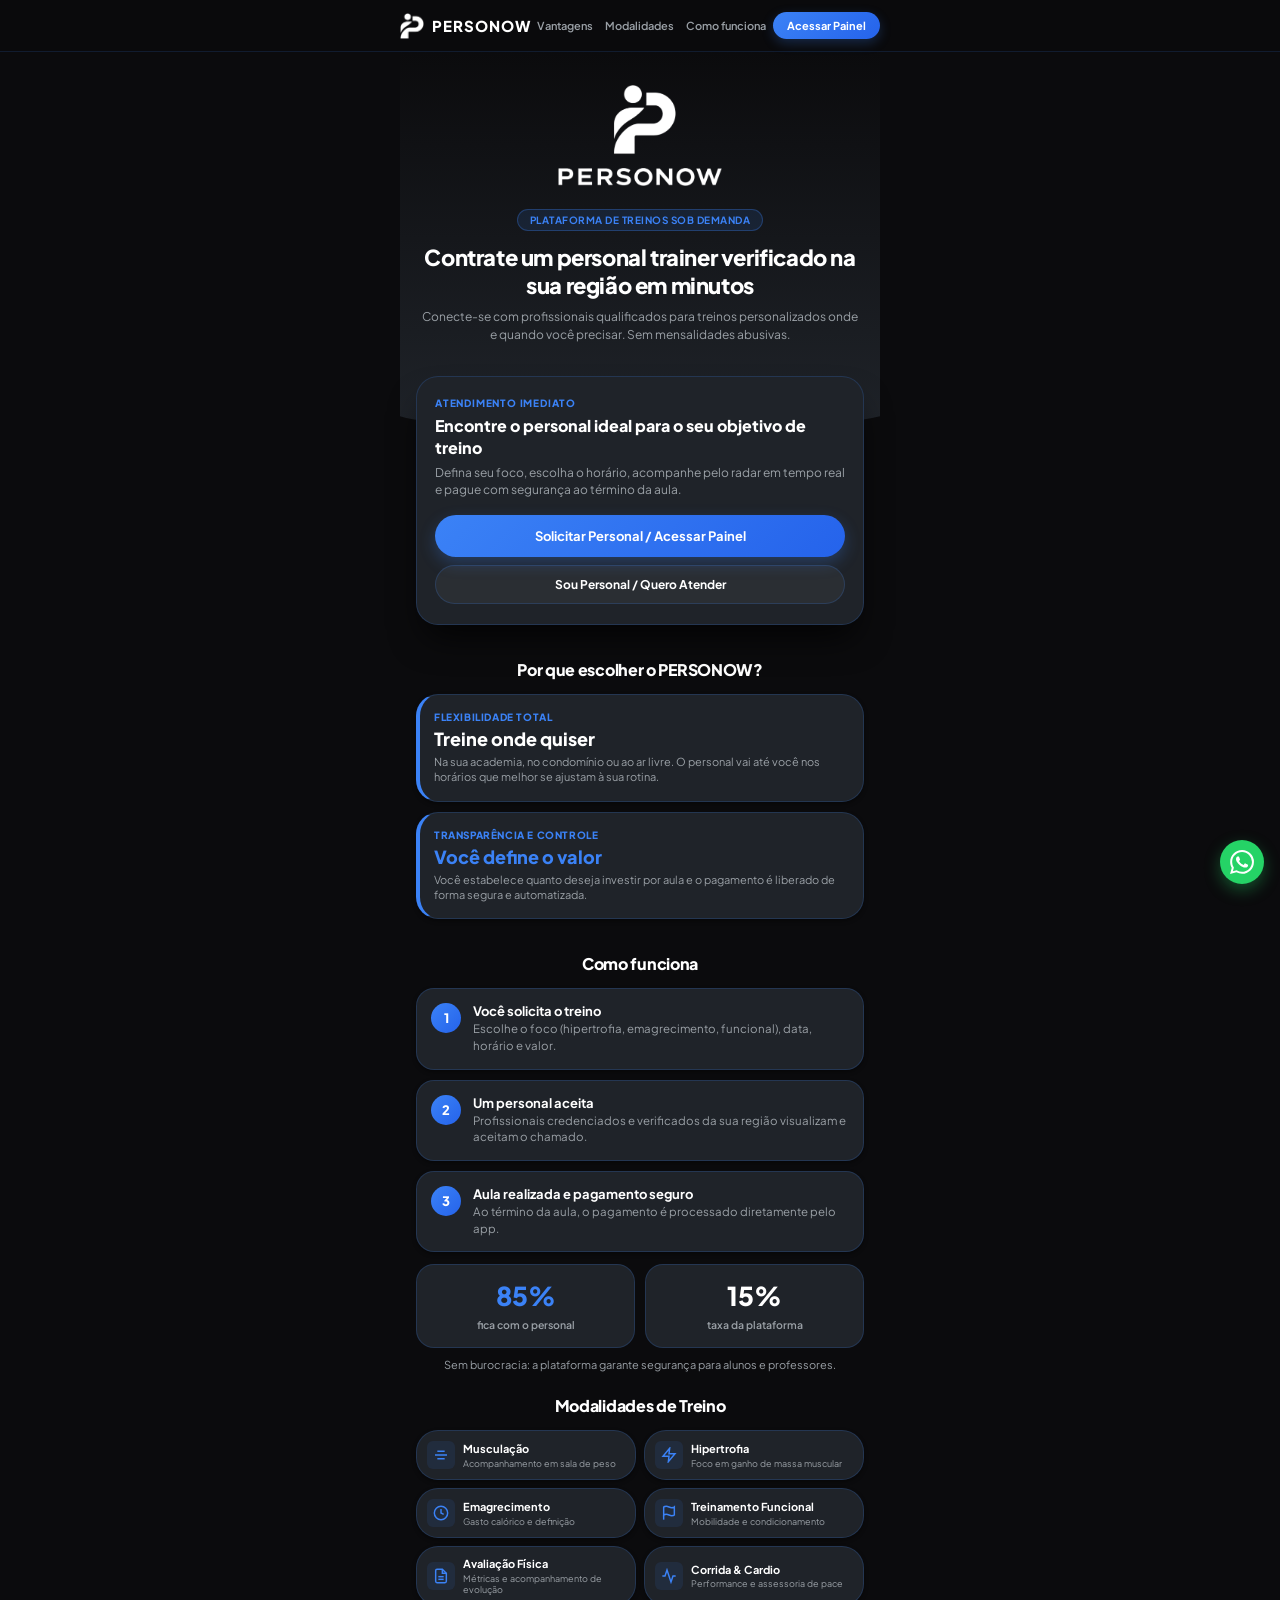
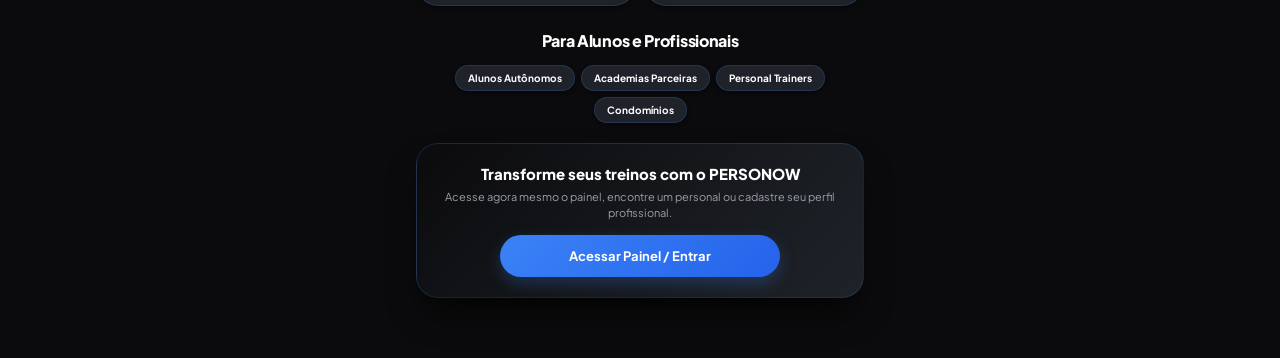
<file: landing.html>
<!DOCTYPE html>
<html lang="pt-BR">
<head>
    <meta charset="UTF-8">
    <meta name="viewport" content="width=device-width, initial-scale=1.0, viewport-fit=cover">
    <title>PERSONOW - Treinos e Aulas Sob Demanda</title>
    <link rel="stylesheet" href="style-landing.css">
    <link rel="manifest" href="manifest.json">
    <link rel="icon" type="image/png" href="icon-192.png">
    <link rel="apple-touch-icon" href="icon-192.png">
    <meta name="theme-color" content="#07090e">
</head>
<body>

    <!-- NAVBAR FIXED SAAS -->
    <header class="navbar-landing">
        <div class="nav-container">
            <a href="landing.html" class="nav-logo-link" aria-label="PERSONOW"><img src="logo-simbolo-branco.png" alt="" class="nav-logo-img"><span class="nav-logo-text">PERSONOW</span></a>
            <nav class="nav-links">
                <a href="#roi-calculo">Vantagens</a>
                <a href="#solucoes">Modalidades</a>
                <a href="#como-funciona">Como funciona</a>
            </nav>
            <a href="index.html" class="nav-btn-entrar">Acessar Painel</a>
        </div>
    </header>

    <!-- WHATSAPP FLOAT -->
    <a href="https://wa.me/5519999999999" target="_blank" id="btn-whatsapp-suporte" class="btn-whatsapp" title="Suporte via WhatsApp">
        <svg viewBox="0 0 24 24" fill="currentColor" width="24" height="24">
            <path d="M17.472 14.382c-.297-.149-1.758-.867-2.03-.967-.273-.099-.471-.148-.67.15-.197.297-.767.966-.94 1.164-.173.199-.347.223-.644.075-.297-.15-1.255-.463-2.39-1.475-.883-.788-1.48-1.761-1.653-2.059-.173-.297-.018-.458.13-.606.134-.133.298-.347.446-.52.149-.174.198-.298.298-.497.099-.198.05-.371-.025-.52-.075-.149-.669-1.612-.916-2.207-.242-.579-.487-.5-.669-.51-.173-.008-.371-.01-.57-.01-.198 0-.52.074-.792.372-.272.297-1.04 1.016-1.04 2.479 0 1.462 1.065 2.875 1.213 3.074.149.198 2.096 3.2 5.077 4.487.709.306 1.262.489 1.694.625.712.227 1.36.195 1.871.118.571-.085 1.758-.719 2.006-1.413.248-.694.248-1.289.173-1.413-.074-.124-.272-.198-.57-.347m-5.421 7.403h-.004a9.87 9.87 0 01-5.031-1.378l-.361-.214-3.741.982.998-3.648-.235-.374a9.86 9.86 0 01-1.51-5.26c.001-5.45 4.436-9.884 9.888-9.884 2.64 0 5.122 1.03 6.988 2.898a9.825 9.825 0 012.893 6.994c-.003 5.45-4.437 9.884-9.885 9.884m8.413-18.297A11.815 11.815 0 0012.05 0C5.495 0 .16 5.335.157 11.892c0 2.096.547 4.142 1.588 5.945L.057 24l6.305-1.654a11.882 11.882 0 005.683 1.448h.005c6.554 0 11.89-5.335 11.893-11.893a11.821 11.821 0 00-3.48-8.413Z"/>
        </svg>
    </a>

    <div id="landing-page-container">
        <!-- HERO BANNER TECH B2B -->
        <section class="hero-banner">
            <img src="logo-branco.png" alt="PERSONOW" class="hero-logo">
            <span class="hero-badge-tech">Plataforma de Treinos Sob Demanda</span>
            <h1 class="hero-headline">Contrate um personal trainer verificado na sua região em minutos</h1>
            <p class="hero-subheadline">Conecte-se com profissionais qualificados para treinos personalizados onde e quando você precisar. Sem mensalidades abusivas.</p>

            <div class="hero-wave">
                <svg viewBox="0 0 1200 120" preserveAspectRatio="none">
                    <path d="M321.39,56.44c58-10.79,114.16-30.13,172-41.86,82.39-16.72,168.19-17.73,250.45-.39C823.78,31,906.67,72,985.66,92.83c70.05,18.48,146.53,26.09,214.34,3V120H0V95.8C59.71,118.06,150.21,121.2,216.7,112.55A1032.12,1032.12,0,0,0,321.39,56.44Z" class="shape-fill"></path>
                </svg>
            </div>
        </section>

        <!-- CARD DE AÇÃO PRINCIPAL -->
        <div class="card-overlap">
            <span class="card-tag">Atendimento Imediato</span>
            <h2 class="card-title">Encontre o personal ideal para o seu objetivo de treino</h2>
            <p class="card-desc">Defina seu foco, escolha o horário, acompanhe pelo radar em tempo real e pague com segurança ao término da aula.</p>

            <a href="index.html" class="btn-main">Solicitar Personal / Acessar Painel</a>
            <a href="personal.html" class="btn-sub">Sou Personal / Quero Atender</a>
        </div>

        <!-- NOVO BLOCO: O VALOR DO TREINO PERSONALIZADO (ROI) -->
        <section class="content-section" id="roi-calculo">
            <h2 class="section-title">Por que escolher o PERSONOW?</h2>
            
            <div class="roi-card-box">
                <div class="roi-item border-highlight">
                    <span class="roi-tag red">Flexibilidade Total</span>
                    <span class="roi-number">Treine onde quiser</span>
                    <p class="roi-desc">Na sua academia, no condomínio ou ao ar livre. O personal vai até você nos horários que melhor se ajustam à sua rotina.</p>
                </div>

                <div class="roi-item green-bg">
                    <span class="roi-tag green">Transparência e Controle</span>
                    <span class="roi-number green-text">Você define o valor</span>
                    <p class="roi-desc">Você estabelece quanto deseja investir por aula e o pagamento é liberado de forma segura e automatizada.</p>
                </div>
            </div>
        </section>

        <!-- COMO FUNCIONA -->
        <section class="content-section" id="como-funciona">
            <h2 class="section-title">Como funciona</h2>
            <div class="how-list">
                <div class="how-step"><span class="how-n">1</span><div><strong>Você solicita o treino</strong><p>Escolhe o foco (hipertrofia, emagrecimento, funcional), data, horário e valor.</p></div></div>
                <div class="how-step"><span class="how-n">2</span><div><strong>Um personal aceita</strong><p>Profissionais credenciados e verificados da sua região visualizam e aceitam o chamado.</p></div></div>
                <div class="how-step"><span class="how-n">3</span><div><strong>Aula realizada e pagamento seguro</strong><p>Ao término da aula, o pagamento é processado diretamente pelo app.</p></div></div>
            </div>
            <div class="split-box">
                <div><span class="split-num">85%</span><span class="split-txt">fica com o personal</span></div>
                <div><span class="split-num alt">15%</span><span class="split-txt">taxa da plataforma</span></div>
            </div>
            <p class="split-note">Sem burocracia: a plataforma garante segurança para alunos e professores.</p>
        </section>

        <!-- MODALIDADES DE TREINO -->
        <section class="content-section" id="solucoes" style="padding-top: 0;">
            <h2 class="section-title">Modalidades de Treino</h2>
            <div class="services-grid-mobile">
                <div class="service-pill">
                    <div class="service-pill-icon">
                        <svg width="16" height="16" viewBox="0 0 24 24" fill="none" stroke="currentColor" stroke-width="2.2"><path d="M6.5 6.5h11M6.5 17.5h11M3 12h18"/></svg>
                    </div>
                    <div>
                        <span class="service-pill-label">Musculação</span>
                        <span class="service-pill-sub">Acompanhamento em sala de peso</span>
                    </div>
                </div>

                <div class="service-pill">
                    <div class="service-pill-icon">
                        <svg width="16" height="16" viewBox="0 0 24 24" fill="none" stroke="currentColor" stroke-width="2.2"><path d="M13 2L3 14h9l-1 8 10-12h-9l1-8z"/></svg>
                    </div>
                    <div>
                        <span class="service-pill-label">Hipertrofia</span>
                        <span class="service-pill-sub">Foco em ganho de massa muscular</span>
                    </div>
                </div>

                <div class="service-pill">
                    <div class="service-pill-icon">
                        <svg width="16" height="16" viewBox="0 0 24 24" fill="none" stroke="currentColor" stroke-width="2.2"><circle cx="12" cy="12" r="10"/><polyline points="12 6 12 12 16 14"/></svg>
                    </div>
                    <div>
                        <span class="service-pill-label">Emagrecimento</span>
                        <span class="service-pill-sub">Gasto calórico e definição</span>
                    </div>
                </div>

                <div class="service-pill">
                    <div class="service-pill-icon">
                        <svg width="16" height="16" viewBox="0 0 24 24" fill="none" stroke="currentColor" stroke-width="2.2"><path d="M4 15s1-1 4-1 5 2 8 2 4-1 4-1V3s-1 1-4 1-5-2-8-2-4 1-4 1z"/><line x1="4" y1="22" x2="4" y2="15"/></svg>
                    </div>
                    <div>
                        <span class="service-pill-label">Treinamento Funcional</span>
                        <span class="service-pill-sub">Mobilidade e condicionamento</span>
                    </div>
                </div>

                <div class="service-pill">
                    <div class="service-pill-icon">
                        <svg width="16" height="16" viewBox="0 0 24 24" fill="none" stroke="currentColor" stroke-width="2.2"><path d="M14 2H6a2 2 0 0 0-2 2v16a2 2 0 0 0 2 2h12a2 2 0 0 0 2-2V8z"/><polyline points="14 2 14 8 20 8"/><line x1="16" y1="13" x2="8" y2="13"/><line x1="16" y1="17" x2="8" y2="17"/></svg>
                    </div>
                    <div>
                        <span class="service-pill-label">Avaliação Física</span>
                        <span class="service-pill-sub">Métricas e acompanhamento de evolução</span>
                    </div>
                </div>

                <div class="service-pill">
                    <div class="service-pill-icon">
                        <svg width="16" height="16" viewBox="0 0 24 24" fill="none" stroke="currentColor" stroke-width="2.2"><path d="M22 12h-4l-3 9L9 3l-3 9H2"/></svg>
                    </div>
                    <div>
                        <span class="service-pill-label">Corrida & Cardio</span>
                        <span class="service-pill-sub">Performance e assessoria de pace</span>
                    </div>
                </div>
            </div>
        </section>

        <!-- PARCEIROS E FOOTER BANNER -->
        <section class="content-section" style="padding-top: 0; padding-bottom: 60px;">
            <h2 class="section-title">Para Alunos e Profissionais</h2>
            
            <div class="partners-wrapper">
                <span class="partner-pill">Alunos Autônomos</span>
                <span class="partner-pill">Academias Parceiras</span>
                <span class="partner-pill">Personal Trainers</span>
                <span class="partner-pill">Condomínios</span>
            </div>

            <div class="footer-cta-box">
                <h3>Transforme seus treinos com o PERSONOW</h3>
                <p>Acesse agora mesmo o painel, encontre um personal ou cadastre seu perfil profissional.</p>
                <a href="index.html" class="btn-main" style="max-width: 280px; margin: 0 auto;">
                    Acessar Painel / Entrar
                </a>
            </div>
        </section>
    </div>

</body>
</html>
</file>
<file: style-landing.css>
@import url('https://fonts.googleapis.com/css2?family=Plus+Jakarta+Sans:wght@400;500;600;700;800&display=swap');

:root {
    --brand-dark: #0B0B0D;
    --brand-navy: #1F2329;
    --brand-blue: #3B82F6;
    --brand-gold: #3B82F6;
    --brand-gold-dark: #2563EB;
    --accent-green: #3B82F6;
    --accent-red: #FF3333;
    --bg-body: #0B0B0D;
    --text-main: #FFFFFF;
    --text-muted: #9AA0A6;
    --card-border: rgba(59, 130, 246, 0.2);
    --shadow-sm: 0 2px 4px rgba(0, 0, 0, 0.4);
    --shadow-md: 0 10px 25px -5px rgba(0, 0, 0, 0.6);
    --shadow-lg: 0 20px 35px -10px rgba(0, 0, 0, 0.8);
}

* {
    box-sizing: border-box;
    margin: 0;
    padding: 0;
}

body, html {
    width: 100%;
    background-color: var(--bg-body);
    font-family: 'Plus Jakarta Sans', -apple-system, BlinkMacSystemFont, sans-serif;
    color: var(--text-main);
    overflow-x: hidden;
    -webkit-font-smoothing: antialiased;
    scroll-behavior: smooth;
}

/* NAVBAR TIPO APP SAAS */
.navbar-landing {
    background: rgba(11, 11, 13, 0.96);
    backdrop-filter: blur(12px);
    -webkit-backdrop-filter: blur(12px);
    border-bottom: 1px solid rgba(59, 130, 246, 0.15);
    position: sticky;
    top: 0;
    z-index: 1000;
    padding: 12px 16px;
}

.nav-container {
    max-width: 480px;
    margin: 0 auto;
    display: flex;
    align-items: center;
    justify-content: space-between;
}

.nav-logo {
    font-size: 18px;
    font-weight: 800;
    color: #FFFFFF;
    letter-spacing: -0.5px;
}

.nav-logo span {
    color: var(--brand-blue);
}

.nav-links {
    display: flex;
    gap: 12px;
}

.nav-links a {
    font-size: 11px;
    color: var(--text-muted);
    text-decoration: none;
    font-weight: 600;
}

.nav-links a:hover {
    color: #FFFFFF;
}

.nav-btn-entrar {
    background: linear-gradient(135deg, var(--brand-blue), #2563EB);
    color: #FFFFFF;
    font-size: 11px;
    font-weight: 700;
    padding: 7px 14px;
    border-radius: 8px;
    text-decoration: none;
    box-shadow: 0 4px 12px rgba(59, 130, 246, 0.25);
}

#landing-page-container {
    width: 100%;
    max-width: 480px;
    margin: 0 auto;
    position: relative;
    background-color: var(--bg-body);
}

/* HERO COM HEADLINE DE ALTO IMPACTO */
.hero-banner {
    background: linear-gradient(180deg, #0B0B0D 0%, #1F2329 100%);
    padding: 30px 20px 80px 20px;
    text-align: center;
    color: #FFFFFF;
    position: relative;
}

.hero-badge-tech {
    display: inline-block;
    background: rgba(59, 130, 246, 0.12);
    border: 1px solid rgba(59, 130, 246, 0.3);
    padding: 4px 12px;
    border-radius: 16px;
    font-size: 10px;
    font-weight: 700;
    color: var(--brand-blue);
    text-transform: uppercase;
    letter-spacing: 0.5px;
    margin-bottom: 12px;
}

.hero-headline {
    font-size: 22px;
    font-weight: 800;
    line-height: 1.3;
    letter-spacing: -0.4px;
    color: #FFFFFF;
    margin-bottom: 8px;
}

.hero-subheadline {
    font-size: 12px;
    color: var(--text-muted);
    line-height: 1.5;
    font-weight: 400;
}

/* ONDA INTEGRADA */
.hero-wave {
    position: absolute;
    bottom: 0;
    left: 0;
    width: 100%;
    overflow: hidden;
    line-height: 0;
}

.hero-wave svg {
    display: block;
    width: 100%;
    height: 38px;
}

.hero-wave .shape-fill {
    fill: var(--bg-body);
}

/* CARD DE AÇÃO PRINCIPAL */
.card-overlap {
    width: calc(100% - 32px);
    margin: -48px auto 24px auto;
    background: #1F2329;
    border-radius: 18px;
    padding: 20px 18px;
    box-shadow: var(--shadow-lg);
    position: relative;
    z-index: 10;
    border: 1px solid var(--card-border);
}

.card-tag {
    font-size: 10px;
    font-weight: 800;
    color: var(--brand-blue);
    text-transform: uppercase;
    letter-spacing: 0.8px;
    margin-bottom: 6px;
    display: block;
}

.card-title {
    font-size: 16px;
    font-weight: 800;
    line-height: 1.35;
    color: var(--text-main);
    margin-bottom: 6px;
}

.card-desc {
    font-size: 12px;
    color: var(--text-muted);
    line-height: 1.45;
    margin-bottom: 16px;
}

/* BOTÕES DE AÇÃO */
.btn-main {
    background: linear-gradient(135deg, var(--brand-blue) 0%, #2563EB 100%);
    color: #FFFFFF;
    font-weight: 700;
    font-size: 13px;
    padding: 13px;
    border-radius: 10px;
    border: none;
    width: 100%;
    cursor: pointer;
    box-shadow: 0 6px 16px rgba(59, 130, 246, 0.28);
    display: block;
    text-align: center;
    text-decoration: none;
    margin-bottom: 8px;
}

.btn-sub {
    background: rgba(255, 255, 255, 0.05);
    color: var(--text-main);
    font-weight: 700;
    font-size: 12px;
    padding: 11px;
    border-radius: 10px;
    border: 1px solid var(--card-border);
    width: 100%;
    display: block;
    text-align: center;
    text-decoration: none;
}

/* BLOCO DE VANTAGENS */
.roi-card-box {
    display: flex;
    flex-direction: column;
    gap: 10px;
}

.roi-item {
    background: #1F2329;
    border-radius: 14px;
    padding: 16px 14px;
    border: 1px solid var(--card-border);
    box-shadow: var(--shadow-sm);
    text-align: left;
}

.roi-item.border-highlight {
    border-left: 4px solid var(--brand-blue);
}

.roi-item.green-bg {
    background: #1F2329;
    border: 1px solid var(--card-border);
    border-left: 4px solid var(--brand-blue);
}

.roi-tag {
    font-size: 10px;
    font-weight: 800;
    text-transform: uppercase;
    letter-spacing: 0.6px;
    display: block;
    margin-bottom: 4px;
}

.roi-tag.red { color: var(--brand-blue); }
.roi-tag.green { color: var(--brand-blue); }

.roi-number {
    font-size: 18px;
    font-weight: 900;
    color: var(--text-main);
    display: block;
    margin-bottom: 4px;
}

.roi-number.green-text { color: var(--brand-blue); }

.roi-desc {
    font-size: 11px;
    color: var(--text-muted);
    line-height: 1.4;
    margin: 0;
}

/* SEÇÕES COMUNS */
.content-section {
    padding: 10px 16px 24px 16px;
    width: 100%;
}

.section-title {
    font-size: 16px;
    font-weight: 800;
    color: var(--text-main);
    text-align: center;
    margin-bottom: 14px;
    letter-spacing: -0.3px;
}

/* SERVIÇOS EM PÍLULAS */
.services-grid-mobile {
    display: grid !important;
    grid-template-columns: 1fr 1fr !important;
    gap: 8px !important;
}

.service-pill {
    background: #1F2329;
    border: 1px solid var(--card-border);
    padding: 10px 10px;
    border-radius: 12px;
    display: flex !important;
    align-items: center !important;
    gap: 8px;
    box-shadow: var(--shadow-sm);
}

.service-pill-icon {
    width: 28px;
    height: 28px;
    background: rgba(59, 130, 246, 0.1);
    color: var(--brand-blue);
    border-radius: 6px;
    display: flex;
    align-items: center;
    justify-content: center;
    flex-shrink: 0;
}

.service-pill-label {
    font-size: 11px;
    font-weight: 700;
    color: var(--text-main);
    display: block;
    line-height: 1.2;
}

.service-pill-sub {
    font-size: 9px;
    color: var(--text-muted);
    display: block;
    margin-top: 2px;
}

/* PARCEIROS & FOOTER CTA */
.partners-wrapper {
    display: flex;
    justify-content: center;
    flex-wrap: wrap;
    gap: 6px;
    margin-bottom: 20px;
}

.partner-pill {
    background: #1F2329;
    border: 1px solid var(--card-border);
    padding: 6px 12px;
    border-radius: 16px;
    font-size: 10px;
    font-weight: 700;
    color: var(--text-main);
    box-shadow: var(--shadow-sm);
}

.footer-cta-box {
    background: linear-gradient(135deg, #0B0B0D 0%, #1F2329 100%);
    border-radius: 16px;
    padding: 20px 16px;
    color: #FFFFFF;
    text-align: center;
    box-shadow: var(--shadow-lg);
    border: 1px solid var(--card-border);
}

.footer-cta-box h3 {
    font-size: 15px;
    font-weight: 800;
    margin-bottom: 6px;
}

.footer-cta-box p {
    font-size: 11px;
    color: var(--text-muted);
    line-height: 1.45;
    margin-bottom: 14px;
}

/* WHATSAPP FLOAT */
.btn-whatsapp {
    position: fixed;
    bottom: 16px;
    right: 16px;
    background: #25d366;
    color: white;
    width: 44px;
    height: 44px;
    border-radius: 50%;
    display: flex;
    align-items: center;
    justify-content: center;
    box-shadow: 0 6px 16px rgba(37, 211, 102, 0.35);
    z-index: 100;
}

/* COMO FUNCIONA */
.how-list { display: flex; flex-direction: column; gap: 10px; }
.how-step { display: flex; gap: 12px; align-items: flex-start; background: #1F2329; border: 1px solid var(--card-border); border-radius: 18px; padding: 14px; box-shadow: var(--shadow-sm); }
.how-n { flex: 0 0 30px; height: 30px; border-radius: 50%; background: linear-gradient(135deg, var(--brand-blue), #2563EB); color: #FFFFFF; font-weight: 800; font-size: 13px; display: flex; align-items: center; justify-content: center; }
.how-step strong { font-size: 13px; color: var(--text-main); display: block; margin-bottom: 2px; }
.how-step p { font-size: 11.5px; color: var(--text-muted); line-height: 1.45; margin: 0; }
.split-box { display: grid; grid-template-columns: 1fr 1fr; gap: 10px; margin-top: 12px; }
.split-box > div { background: #1F2329; border: 1px solid var(--card-border); border-radius: 18px; padding: 14px 10px; text-align: center; }
.split-num { display: block; font-size: 26px; font-weight: 800; color: var(--brand-blue); }
.split-num.alt { color: var(--text-main); }
.split-txt { font-size: 10.5px; color: var(--text-muted); font-weight: 600; }
.split-note { text-align: center; font-size: 11px; color: var(--text-muted); margin-top: 10px; }

/* Arredondamento */
.btn-main, .btn-sub, .nav-btn-entrar { border-radius: 999px; }
.card-overlap, .roi-item, .service-pill, .footer-cta-box { border-radius: 22px; }
.partner-pill, .hero-badge-tech { border-radius: 999px; }

/* Logo PERSONOW */
.nav-logo-link { display: flex; align-items: center; gap: 8px; text-decoration: none; }
.nav-logo-img { height: 26px; width: auto; display: block; }
.nav-logo-text { font-size: 15px; font-weight: 800; color: #FFFFFF; letter-spacing: 1px; }
.hero-logo { display: block; width: 170px; max-width: 60%; height: auto; margin: 0 auto 18px; }
@media (max-width: 440px) { .nav-logo-text { display: none; } .nav-links { gap: 10px; } }
</file>
